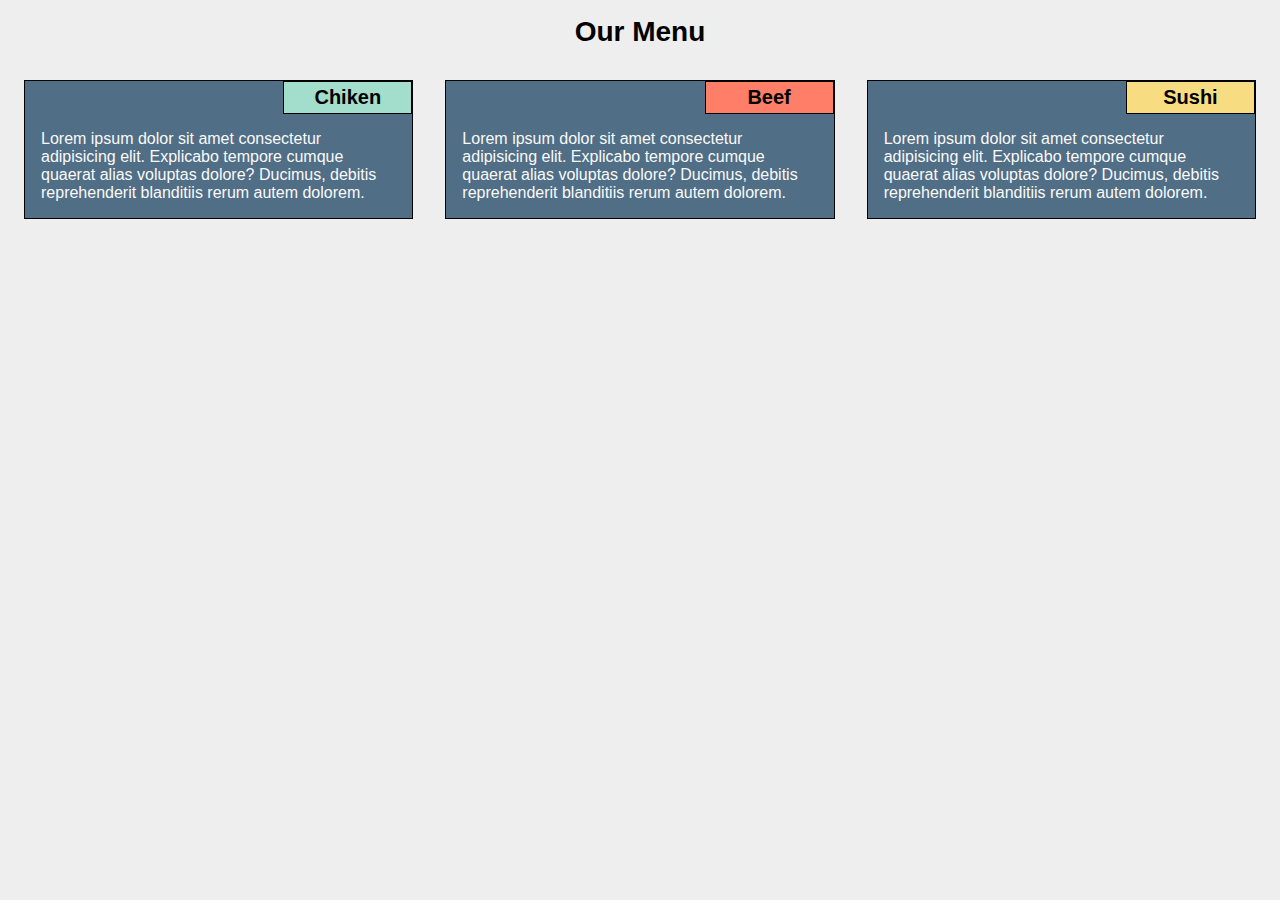
<file: module2-solution/index.html>
<!DOCTYPE html>
<html lang="en">
<head>
	<meta charset="UTF-8">
	<meta name="viewport" content="width=device-width, initial-scale=1.0">
	<link rel="stylesheet" href="css/style.css">
	<title>Coursera - module2</title>
</head>
<body>
	<h1 class="title" >Our Menu</h1>
	<div class="container">
			<div class="col ">
				<div class="content s-border">
					<div class="s-title bg-green s-border">Chiken</div>
					<p>Lorem ipsum dolor sit amet consectetur adipisicing elit. Explicabo tempore cumque quaerat alias voluptas dolore? Ducimus, debitis reprehenderit blanditiis rerum autem dolorem.</p>
				</div>
			</div>
			<div class="col ">
			<div class="content s-border">
				<div class="s-title bg-orange s-border">Beef</div>
				<p>Lorem ipsum dolor sit amet consectetur adipisicing elit. Explicabo tempore cumque quaerat alias voluptas dolore? Ducimus, debitis reprehenderit blanditiis rerum autem dolorem.</p>
			</div>
				</div>
			<div class="col ">
			<div class="content s-border">
				<div class="s-title bg-yellow s-border">Sushi</div>
				<p>Lorem ipsum dolor sit amet consectetur adipisicing elit. Explicabo tempore cumque quaerat alias voluptas dolore? Ducimus, debitis reprehenderit blanditiis rerum autem dolorem.</p>
			</div></div>
	</div>
</body>
</html>
</file>
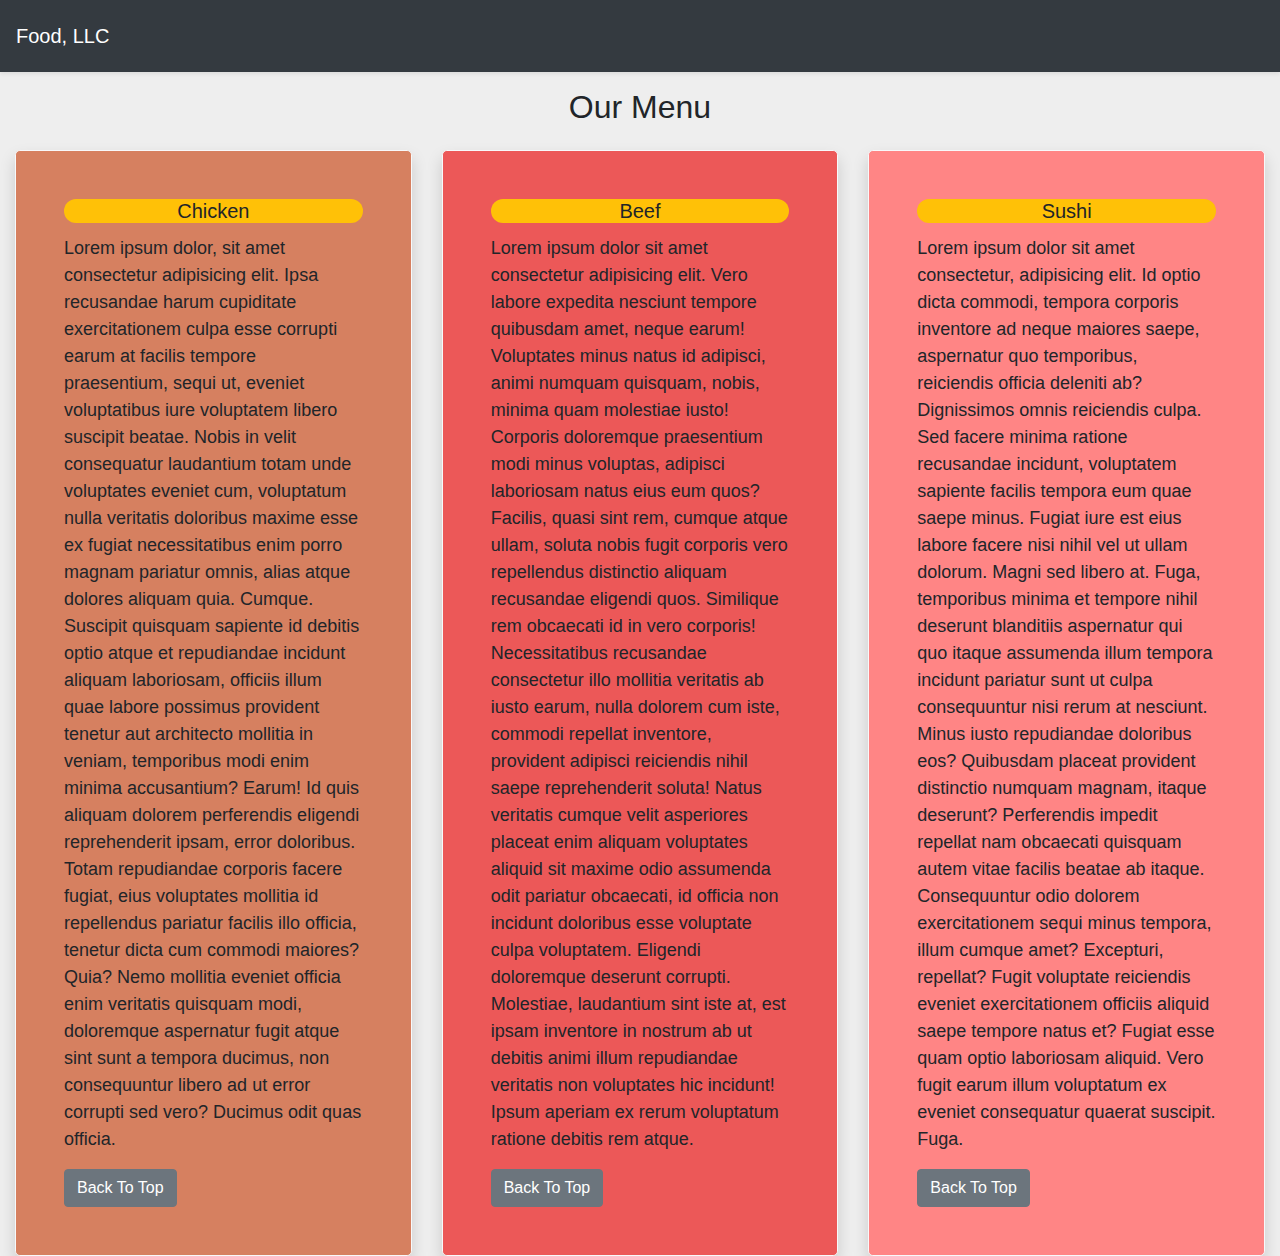
<file: module3-solution/index.html>
<!DOCTYPE html>
<html lang="en">
<head>
	<meta charset="UTF-8">
	<meta name="viewport" content="width=device-width, initial-scale=1.0">
	<link rel="stylesheet" href="https://stackpath.bootstrapcdn.com/bootstrap/4.3.1/css/bootstrap.min.css" integrity="sha384-ggOyR0iXCbMQv3Xipma34MD+dH/1fQ784/j6cY/iJTQUOhcWr7x9JvoRxT2MZw1T" crossorigin="anonymous">
	<link rel="stylesheet" href="css/style.css">
	<title>Coursera - module3</title>
</head>
<body>
	<nav class="navbar navbar-expand-lg navbar-dark bg-dark py-3 shadow-sm">
		<a class="navbar-brand" href="#" >Food, LLC</a>
		<button class="navbar-toggler" type="button" data-toggle="collapse" data-target="#navbarNavAltMarkup" aria-controls="navbarNavAltMarkup" aria-expanded="false" aria-label="Toggle navigation">
			<span class="navbar-toggler-icon"></span>
		</button>
		<div class="collapse navbar-collapse" id="navbarNavAltMarkup">
			<div class="navbar-nav d-lg-none text-center">
				<a class="nav-item nav-link " href="#menu-chicken">Chicken</a>
				<a class="nav-item nav-link" href="#menu-beef">Beef</a>
				<a class="nav-item nav-link" href="#menu-sushi">Sushi</a>
			
			</div>
		</div>
	</nav>
	<div class="container">
		<div class="row">
			<div class="col">
				<h2 class="text-center py-3" id="page-top">Our Menu</h2>
			</div>
		</div>
	</div>
	<div class="container-fluid">
		<div class="row">
			<div class="col-lg-4 col-md-6 col-auto py-3 py-md-0 py-lg-0 min-vh-100" id="menu-chicken">
				<div class="card border-light bg-chicken h-100 shadow rounded-lg ">
					<div class="card-body p-lg-5 p-md-4 p-sm-4 p-5  h-100">
						<h5 class="card-title text-center bg-warning rounded-pill" >Chicken</h5>
						<p class="card-text">Lorem ipsum dolor, sit amet consectetur adipisicing elit. Ipsa recusandae harum cupiditate exercitationem culpa esse corrupti earum at facilis tempore praesentium, sequi ut, eveniet voluptatibus iure voluptatem libero suscipit beatae.
						Nobis in velit consequatur laudantium totam unde voluptates eveniet cum, voluptatum nulla veritatis doloribus maxime esse ex fugiat necessitatibus enim porro magnam pariatur omnis, alias atque dolores aliquam quia. Cumque.
						Suscipit quisquam sapiente id debitis optio atque et repudiandae incidunt aliquam laboriosam, officiis illum quae labore possimus provident tenetur aut architecto mollitia in veniam, temporibus modi enim minima accusantium? Earum!
						Id quis aliquam dolorem perferendis eligendi reprehenderit ipsam, error doloribus. Totam repudiandae corporis facere fugiat, eius voluptates mollitia id repellendus pariatur facilis illo officia, tenetur dicta cum commodi maiores? Quia?
						Nemo mollitia eveniet officia enim veritatis quisquam modi, doloremque aspernatur fugit atque sint sunt a tempora ducimus, non consequuntur libero ad ut error corrupti sed vero? Ducimus odit quas officia.</p>
						<a href="#page-top" class="btn text-capitalize btn-secondary">back to top</a>
					</div>
				</div>

			</div>
			<div class="col-lg-4 col-md-6 py-3 py-md-0 py-lg-0 min-vh-100" id="menu-beef">
				<div class="card border-light bg-beef h-100 shadow rounded-lg">
				<div class="card-body p-lg-5 p-md-4 p-sm-4 p-5">
					<h5 class="card-title text-center bg-warning rounded-pill" >Beef</h5>
					<p class="card-text">Lorem ipsum dolor sit amet consectetur adipisicing elit. Vero labore expedita nesciunt tempore quibusdam amet, neque earum! Voluptates minus natus id adipisci, animi numquam quisquam, nobis, minima quam molestiae iusto!
					Corporis doloremque praesentium modi minus voluptas, adipisci laboriosam natus eius eum quos? Facilis, quasi sint rem, cumque atque ullam, soluta nobis fugit corporis vero repellendus distinctio aliquam recusandae eligendi quos.
					Similique rem obcaecati id in vero corporis! Necessitatibus recusandae consectetur illo mollitia veritatis ab iusto earum, nulla dolorem cum iste, commodi repellat inventore, provident adipisci reiciendis nihil saepe reprehenderit soluta!
					Natus veritatis cumque velit asperiores placeat enim aliquam voluptates aliquid sit maxime odio assumenda odit pariatur obcaecati, id officia non incidunt doloribus esse voluptate culpa voluptatem. Eligendi doloremque deserunt corrupti.
					Molestiae, laudantium sint iste at, est ipsam inventore in nostrum ab ut debitis animi illum repudiandae veritatis non voluptates hic incidunt! Ipsum aperiam ex rerum voluptatum ratione debitis rem atque.</p>
					<a href="#page-top" class="btn text-capitalize btn-secondary">back to top</a>
				</div>
				</div>
			</div>
			<div class="col-lg-4 col-md-auto py-3 py-lg-0 pt-md-3 min-vh-100" id="menu-sushi">
				<div class="card border-light bg-sushi h-100 shadow rounded-lg">
				<div class="card-body p-lg-5 p-md-4 p-sm-4 p-5">
					<h5 class="card-title text-center bg-warning rounded-pill" >Sushi</h5>
					<p class="card-text">Lorem ipsum dolor sit amet consectetur, adipisicing elit. Id optio dicta commodi, tempora corporis inventore ad neque maiores saepe, aspernatur quo temporibus, reiciendis officia deleniti ab? Dignissimos omnis reiciendis culpa.
					Sed facere minima ratione recusandae incidunt, voluptatem sapiente facilis tempora eum quae saepe minus. Fugiat iure est eius labore facere nisi nihil vel ut ullam dolorum. Magni sed libero at.
					Fuga, temporibus minima et tempore nihil deserunt blanditiis aspernatur qui quo itaque assumenda illum tempora incidunt pariatur sunt ut culpa consequuntur nisi rerum at nesciunt. Minus iusto repudiandae doloribus eos?
					Quibusdam placeat provident distinctio numquam magnam, itaque deserunt? Perferendis impedit repellat nam obcaecati quisquam autem vitae facilis beatae ab itaque. Consequuntur odio dolorem exercitationem sequi minus tempora, illum cumque amet?
					Excepturi, repellat? Fugit voluptate reiciendis eveniet exercitationem officiis aliquid saepe tempore natus et? Fugiat esse quam optio laboriosam aliquid. Vero fugit earum illum voluptatum ex eveniet consequatur quaerat suscipit. Fuga.</p>
					<a href="#page-top" class="btn text-capitalize btn-secondary">back to top</a>
				</div>
		</div>
		</div>
	</div>
	<script src="https://code.jquery.com/jquery-3.3.1.slim.min.js" integrity="sha384-q8i/X+965DzO0rT7abK41JStQIAqVgRVzpbzo5smXKp4YfRvH+8abtTE1Pi6jizo" crossorigin="anonymous"></script>
	<script src="https://stackpath.bootstrapcdn.com/bootstrap/4.3.1/js/bootstrap.min.js" integrity="sha384-JjSmVgyd0p3pXB1rRibZUAYoIIy6OrQ6VrjIEaFf/nJGzIxFDsf4x0xIM+B07jRM" crossorigin="anonymous"></script>

</body>
</html>
</file>
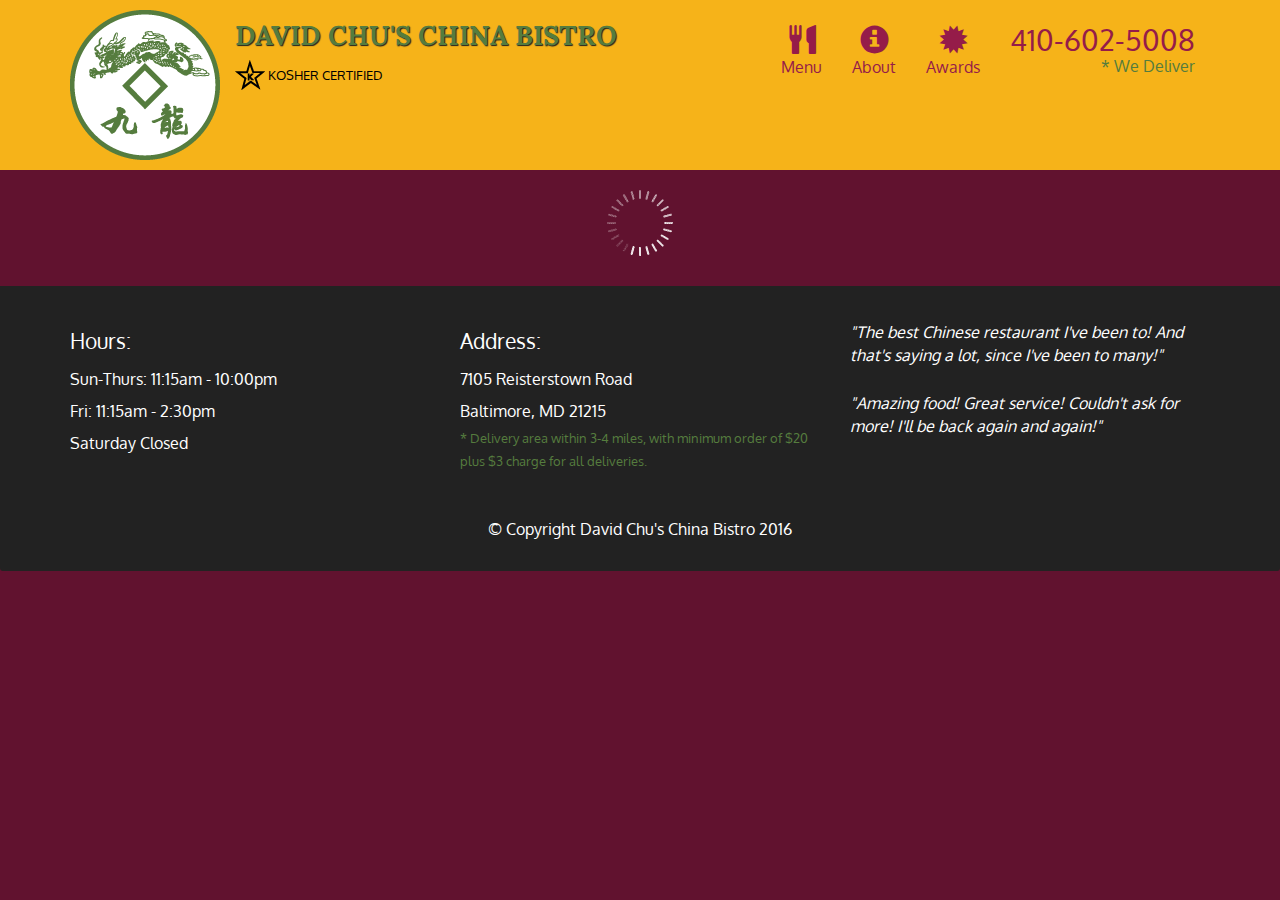
<file: module5-solution/index.html>
<!doctype html>
<html lang="en">
  <head>
    <meta charset="utf-8">
    <meta http-equiv="X-UA-Compatible" content="IE=edge">
    <meta name="viewport" content="width=device-width, initial-scale=1">
    <title>David Chu's China Bistro</title>
    <link rel="stylesheet" href="css/bootstrap.min.css">
    <link rel="stylesheet" href="css/styles.css">
    <link href='https://fonts.googleapis.com/css?family=Oxygen:400,300,700&display=swap' rel='stylesheet' type='text/css'>
    <link href='https://fonts.googleapis.com/css?family=Lora&display=swap' rel='stylesheet' type='text/css'>
  </head>
<body>
  <header>
    <nav id="header-nav" class="navbar navbar-default">
      <div class="container">
        <div class="navbar-header">
          <a href="index.html" class="pull-left visible-md visible-lg">
            <div id="logo-img" alt="Logo image"></div>
          </a>

          <div class="navbar-brand">
            <a href="index.html"><h1>David Chu's China Bistro</h1></a>
            <p>
              <img src="images/star-k-logo.png" alt="Kosher certification">
              <span>Kosher Certified</span>
            </p>
          </div>

          <button id="navbarToggle" type="button" class="navbar-toggle collapsed" data-toggle="collapse" data-target="#collapsable-nav" aria-expanded="false">
            <span class="sr-only">Toggle navigation</span>
            <span class="icon-bar"></span>
            <span class="icon-bar"></span>
            <span class="icon-bar"></span>
          </button>
        </div>
        
        <div id="collapsable-nav" class="collapse navbar-collapse">
           <ul id="nav-list" class="nav navbar-nav navbar-right">
            <li id="navHomeButton" class="visible-xs active">
              <a href="index.html">
                <span class="glyphicon glyphicon-home"></span> Home</a>
            </li>
            <li id="navMenuButton">
              <a href="#" onclick="$dc.loadMenuCategories();">
                <span class="glyphicon glyphicon-cutlery"></span><br class="hidden-xs"> Menu</a>
            </li>
            <li>
              <a href="#">
                <span class="glyphicon glyphicon-info-sign"></span><br class="hidden-xs"> About</a>
            </li>
            <li>
              <a href="#">
                <span class="glyphicon glyphicon-certificate"></span><br class="hidden-xs"> Awards</a>
            </li>
            <li id="phone" class="hidden-xs">
              <a href="tel:410-602-5008">
                <span>410-602-5008</span></a><div>* We Deliver</div>
            </li>
          </ul><!-- #nav-list -->
        </div><!-- .collapse .navbar-collapse -->
      </div><!-- .container -->
    </nav><!-- #header-nav -->
  </header>

  <div id="call-btn" class="visible-xs">
    <a class="btn" href="tel:410-602-5008">
    <span class="glyphicon glyphicon-earphone"></span>
    410-602-5008
    </a>
  </div>
  <div id="xs-deliver" class="text-center visible-xs">* We Deliver</div>

  <div id="main-content" class="container"></div>

  <footer class="panel-footer">
    <div class="container">
      <div class="row">
        <section id="hours" class="col-sm-4">
          <span>Hours:</span><br>
          Sun-Thurs: 11:15am - 10:00pm<br>
          Fri: 11:15am - 2:30pm<br>
          Saturday Closed
          <hr class="visible-xs">
        </section>
        <section id="address" class="col-sm-4">
          <span>Address:</span><br>
          7105 Reisterstown Road<br>
          Baltimore, MD 21215
          <p>* Delivery area within 3-4 miles, with minimum order of $20 plus $3 charge for all deliveries.</p>
          <hr class="visible-xs">
        </section>
        <section id="testimonials" class="col-sm-4">
          <p>"The best Chinese restaurant I've been to! And that's saying a lot, since I've been to many!"</p>
          <p>"Amazing food! Great service! Couldn't ask for more! I'll be back again and again!"</p>
        </section>
      </div>
      <div class="text-center">&copy; Copyright David Chu's China Bistro 2016</div>
    </div>
  </footer>

  <!-- jQuery (Bootstrap JS plugins depend on it) -->
  <script src="js/jquery-2.1.4.min.js"></script>
  <script src="js/bootstrap.min.js"></script>
  <script src="js/ajax-utils.js"></script>
  <script src="js/script.js"></script>
</body>
</html>
</file>
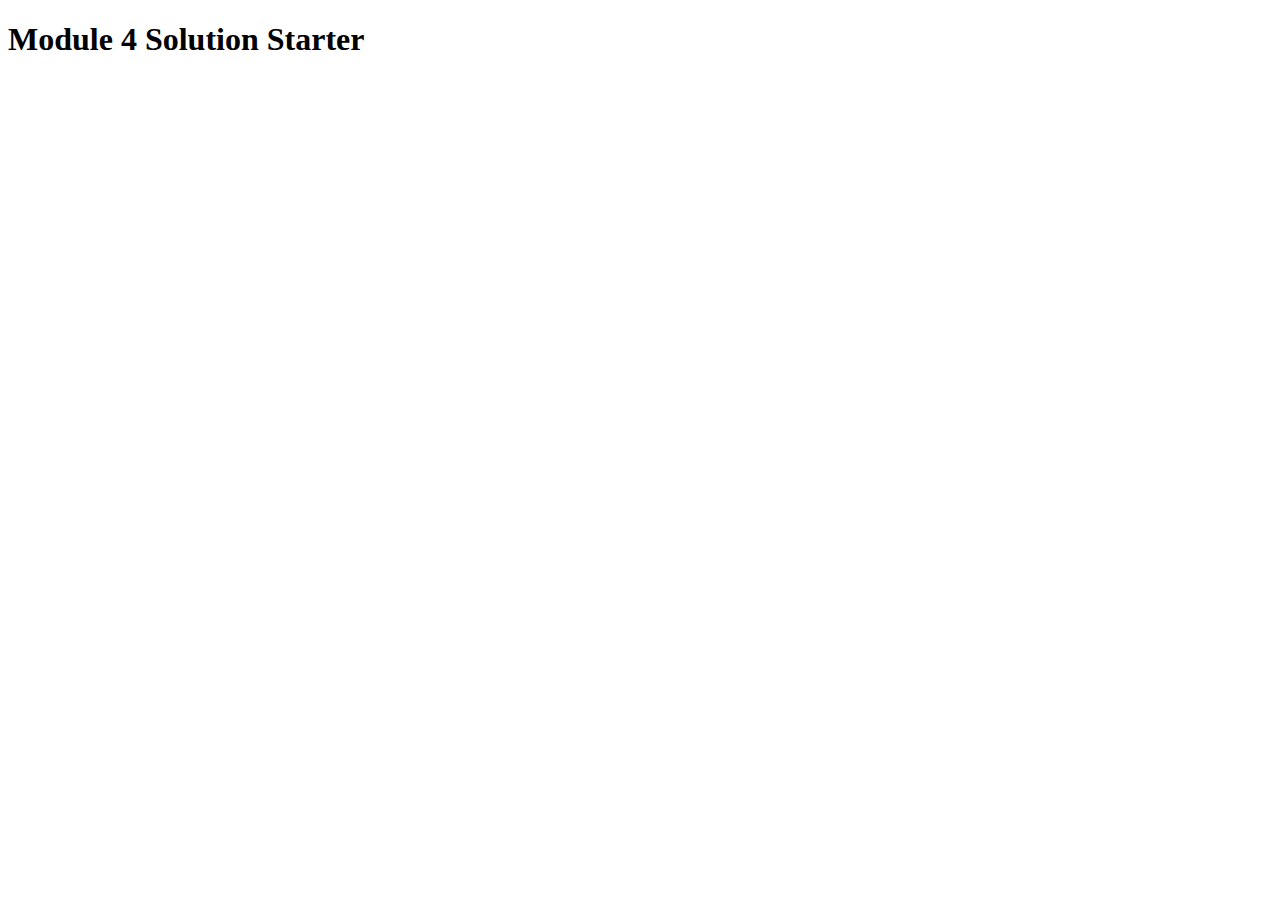
<file: module4-solution/harder/index.html>
<!DOCTYPE html>
<html>
<head>
  <meta charset="utf-8">
  <title>Module 4 Solution Starter</title>
  <script>
    var names = []; // DO NOT REMOVE
  </script>
  <script src="SpeakHello.js"></script>
  <script src="SpeakGoodBye.js"></script>
  <script src="script.js"></script>
</head>
<body>
  <h1>Module 4 Solution Starter</h1>
</body>
</html>
</file>
<file: module2-solution/css/style.css>
* {
  box-sizing: border-box;
  margin: 0px;
  padding: 0px;
}

html {
  background-color: #eee;
}

body {
  font-family: "Lucida Sans", "Lucida Sans Regular", "Lucida Grande", "Lucida Sans Unicode", Geneva, Verdana, sans-serif;
}

h1 {
  font-size: 1.75em;
}

.title {
  text-align: center;
  margin: 1rem 0;
}

.container {
  margin: 1rem 0.5rem;
}

.col {
  color: #fafafa;
  float: left;
  padding: 1rem;
  width: calc(100% / 3);
}
@media (min-width: 768px) and (max-width: 991px) {
  .col {
    width: calc(100% / 2);
  }
  .col:nth-last-child(1) {
    width: 100%;
  }
}
@media (max-width: 767px) {
  .col {
    width: 100%;
  }
}
.col .content {
  background-color: #506e86;
  position: relative;
}
.col p {
  clear: both;
  padding: 1rem;
}

.s-title {
  color: #000;
  float: right;
  font-size: 1.25em;
  font-weight: bold;
  overflow: hidden;
  padding: 1%;
  text-align: center;
  width: calc(100% / 3);
}

.s-border {
  border: solid 1px black;
}

.bg-green {
  background-color: #a3ddcb;
}

.bg-orange {
  background-color: #ff7e67;
}

.bg-yellow {
  background-color: #f8dc81;
}

/*# sourceMappingURL=style.css.map */
</file>
<file: module3-solution/css/style.css>
body {
  background-color: #eee;
  font-size: 18px;
}

.bg-chicken {
  background-color: #d68060;
}

.bg-beef {
  background-color: #ec5858;
}

.bg-sushi {
  background-color: #ff8585;
}

/*# sourceMappingURL=style.css.map */
</file>
<file: module5-solution/css/styles.css>
body {
  font-size: 16px;
  color: #fff;
  background-color: #61122f;
  font-family: 'Oxygen', sans-serif;
}

/** HEADER **/
#header-nav {
  background-color: #f6b319;
  border-radius: 0;
  border: 0;
}

#logo-img {
  background: url('../images/restaurant-logo_large.png') no-repeat;
  width: 150px;
  height: 150px;
  margin: 10px 15px 10px 0;
}

.navbar-brand {
  padding-top: 25px;
}
.navbar-brand h1 { /* Restaurant name */
  font-family: 'Lora', serif;
  color: #557c3e;
  font-size: 1.5em;
  text-transform: uppercase;
  font-weight: bold;
  text-shadow: 1px 1px 1px #222;
  margin-top: 0;
  margin-bottom: 0;
  line-height: .75;
}
.navbar-brand a:hover, .navbar-brand a:focus {
  text-decoration: none;
}
.navbar-brand p { /* Kosher cert */
  color: #000;
  text-transform: uppercase;
  font-size: .7em;
  margin-top: 15px;
}
.navbar-brand p span { /* Star-K */
  vertical-align: middle;
}

#nav-list {
  margin-top: 10px;
}
#nav-list a {
  color: #951C49;
  text-align: center;
}
#nav-list a:hover {
  background: #E7E7E7;
}
#nav-list a span {
  font-size: 1.8em;
}

#phone {
  margin-top: 5px;
}
#phone a { /* Phone number */
  text-align: right;
  padding-bottom: 0;
}
#phone div { /* We Deliver */
  color: #557c3e;
  text-align: right;
  padding-right: 15px;
}

.navbar-header button.navbar-toggle, .navbar-header .icon-bar {
  border: 1px solid #61122f;
}
.navbar-header button.navbar-toggle {
  clear: both;
  margin-top: -30px;
}
/* END HEADER */

/* FOOTER */
.panel-footer {
  margin-top: 30px;
  padding-top: 35px;
  padding-bottom: 30px;
  background-color: #222;
  border-top: 0;
}
.panel-footer div.row {
  margin-bottom: 35px;
}
#hours, #address {
  line-height: 2;
}
#hours > span, #address > span {
  font-size: 1.3em;
}
#address p {
  color: #557c3e;
  font-size: .8em;
  line-height: 1.8;
}
#testimonials {
  font-style: italic;
}
#testimonials p:nth-child(2) {
  margin-top: 25px;
}
/* END FOOTER */



/* HOME PAGE */
.container .jumbotron {
  box-shadow: 0 0 50px #3F0C1F;
  border: 2px solid #3F0C1F;
}

#menu-tile, #specials-tile, #map-tile {
  height: 250px;
  width: 100%;
  margin-bottom: 15px;
  position: relative;
  border: 2px solid #3F0C1F;
  overflow: hidden;
}
#menu-tile:hover, #specials-tile:hover, #map-tile:hover {
  box-shadow: 0 1px 5px 1px #cccccc;
}
#menu-tile {
  background: url('../images/menu-tile.jpg') no-repeat;
  background-position: center;
}
#specials-tile {
  background: url('../images/specials-tile.jpg') no-repeat;
  background-position: center;
}
#menu-tile span, #specials-tile span, #map-tile span {
  position: absolute;
  bottom: 0;
  right: 0;
  width: 100%;
  text-align: center;
  font-size: 1.6em;
  text-transform: uppercase;
  background-color: #000;
  color: #fff;
  opacity: .8;
}
/* END HOME PAGE */

/* MENU CATEGORIES PAGE */
.category-tile { 
  position: relative;
  border: 2px solid #3F0C1F;
  overflow: hidden;
  width: 200px;
  height: 200px;
  margin: 0 auto 15px;
}
.category-tile span {
  position: absolute;
  bottom: 0;
  right: 0;
  width: 100%;
  text-align: center;
  font-size: 1.2em;
  text-transform: uppercase;
  background-color: #000;
  color: #fff;
  opacity: .8;
}
.category-tile:hover {
  box-shadow: 0 1px 5px 1px #cccccc;
}

#menu-categories-title + div {
  margin-bottom: 50px;
}
/* END MENU CATEGORIES PAGE */

/* SINGLE CATEGORY PAGE */
.menu-item-tile {
  margin-bottom: 25px;
}
.menu-item-tile hr {
  width: 80%;
}
.menu-item-tile .menu-item-price {
  font-size: 1.1em;
  text-align: right;
  margin-top: -15px;
  margin-right: -15px;
}
.menu-item-tile .menu-item-price span {
  font-size: .6em;
}
.menu-item-photo {
  position: relative;
  border: 2px solid #3F0C1F; 
  overflow: hidden;
  padding: 0;
  margin-right: -15px;
  margin-left: auto;
  margin-bottom: 20px;
  max-width: 250px;
}
.menu-item-photo div {
  position: absolute;
  bottom: 0;
  right: 0;
  width: 80px;
  background-color: #557c3e;
  text-align: center;
}
.menu-item-description {
  padding-right: 30px;
}
h3.menu-item-title {
  margin: 0 0 10px;
}
.menu-item-details {
  font-size: .9em;
  font-style: italic;
}
/* END SINGLE CATEGORY PAGE */


/********** Large devices only **********/
@media (min-width: 1200px) {
  .container .jumbotron {
    background: url('../images/jumbotron_1200.jpg') no-repeat;
    height: 675px;
  }
}

/********** Medium devices only **********/
@media (min-width: 992px) and (max-width: 1199px) {
  /* Header */
  #logo-img {
    background: url('../images/restaurant-logo_medium.png') no-repeat;
    width: 100px;
    height: 100px;
    margin: 5px 5px 5px 0;
  }
  /* End Header */

  /* Home Page */
  .container .jumbotron {
    background: url('../images/jumbotron_992.jpg') no-repeat;
    height: 558px;
  }
  /* End Home Page */
}

/********** Small devices only **********/
@media (min-width: 768px) and (max-width: 991px) {
  /* Home Page */
  .container .jumbotron {
    background: url('../images/jumbotron_768.jpg') no-repeat;
    height: 432px;
  }
  /* End Home Page */
}

/********** Extra small devices only **********/
@media (max-width: 767px) {
  /* Header */
  .navbar-brand {
    padding-top: 10px;
    height: 80px;
  }
  .navbar-brand h1 { /* Restaurant name */
    padding-top: 10px;
    font-size: 5vw; /* 1vw = 1% of viewport width */
  }
  .navbar-brand p { /* Kosher cert */
    font-size: .6em;
    margin-top: 12px;
  }
  .navbar-brand p img { /* Star-K */
    height: 20px;
  }

  #collapsable-nav a { /* Collapsed nav menu text */
    font-size: 1.2em;
  }
  #collapsable-nav a span { /* Collapsed nav menu glyph */
    font-size: 1em;
    margin-right: 5px;
  }

  #call-btn > a {
    font-size: 1.5em;
    display: block;
    margin: 0 20px;
    padding: 10px;
    border: 2px solid #fff;
    background-color: #f6b319;
    color: #951c49;
  }
  #xs-deliver {
    margin-top: 5px;
    font-size: .7em;
    letter-spacing: .1em;
    text-transform: uppercase;
  }
  /* End Header */

  /* Footer */
  .panel-footer section {
    margin-bottom: 30px;
    text-align: center;
  }
  .panel-footer section:nth-child(3) {
    margin-bottom: 0; /* margin already exists on the whole row */
  }
  .panel-footer section hr {
    width: 50%;
  }
  /* End Footer */

  /* Home Page */
  .container .jumbotron {
    margin-top: 30px;
    padding: 0;
  }
  #menu-tile, #specials-tile {
    width: 360px;
    margin: 0 auto 15px;
  }

  .menu-item-photo {
    margin-right: auto;
  }
  .menu-item-tile .menu-item-price {
    text-align: center;
  }
  .menu-item-description {
    text-align: center;;
  }
}


/********** Super extra small devices Only :-) (e.g., iPhone 4) **********/
@media (max-width: 479px) {
  /* Header */
  .navbar-brand h1 { /* Restaurant name */
    padding-top: 5px;
    font-size: 6vw;
  }
  /* End Header */
  
  /* Home page */
  #menu-tile, #specials-tile {
    width: 280px;
    margin: 0 auto 15px;
  }

  .col-xxs-12 {
    position: relative;
    min-height: 1px;
    padding-right: 15px;
    padding-left: 15px;
    float: left;
    width: 100%;
  }
}
</file>
